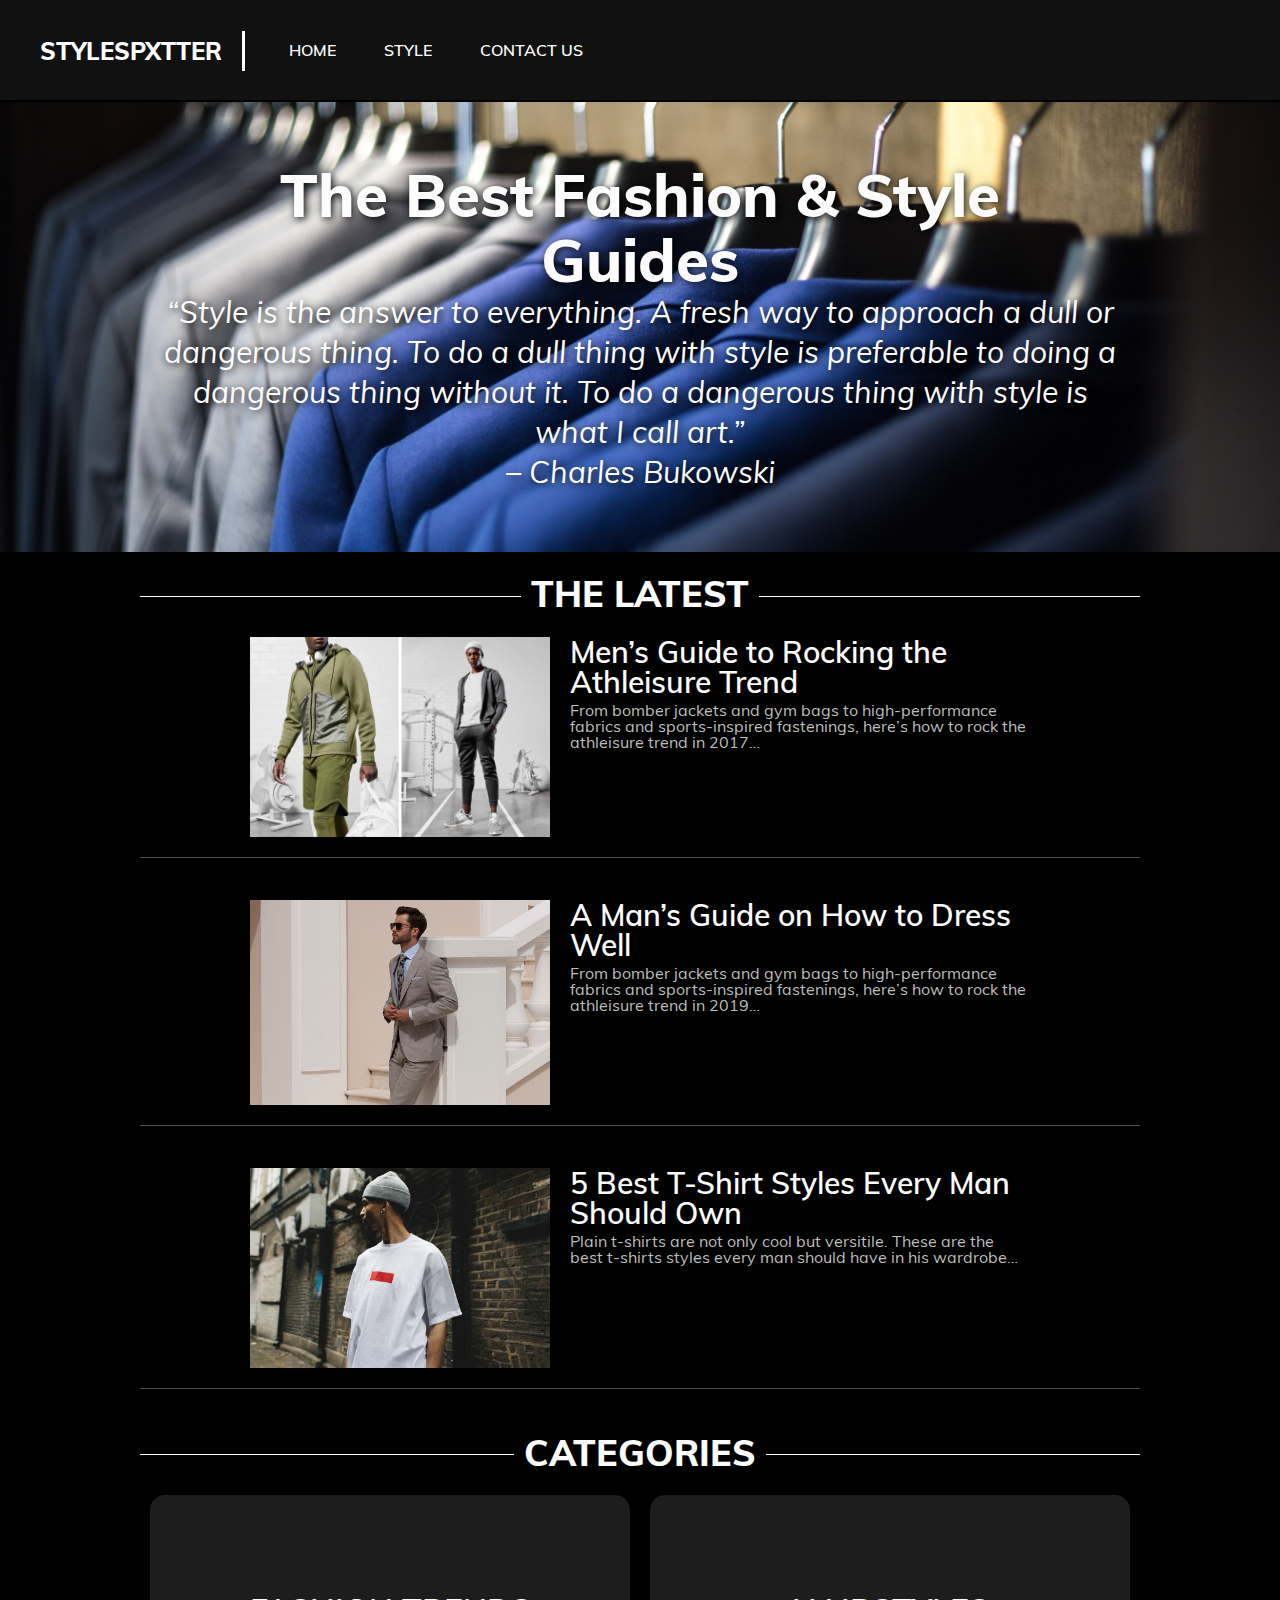
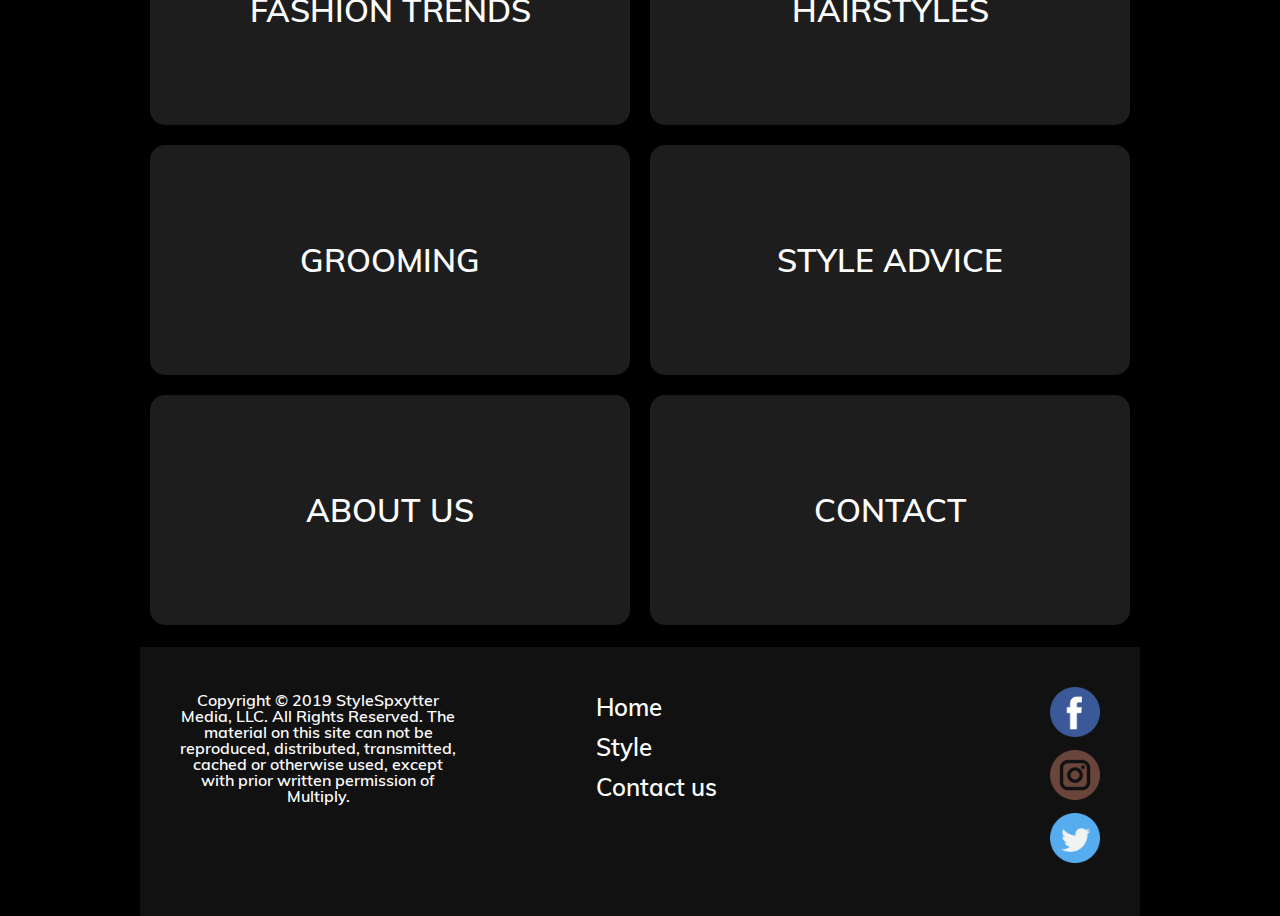
<file: index.html>
<!DOCTYPE html>
<html lang="en">

<head>
    <meta charset="UTF-8">
    <meta name="viewport" content="width=device-width, initial-scale=1.0">
    <link rel="stylesheet" href="style.css">

    <title>Style Spxtter</title>
</head>

<body>
    <header id="nav">
        <a href="index.html" class="header-brand">stylespxtter</a>
        <nav>

            <ul class="nav-links">
                <li>
                    <a href="index.html">Home</a></li>
                <li>
                    <a href="news.html">Style</a></li>
                <li>
                    <a href="contact.html">Contact us</a></li>
            </ul>


        </nav>
        <div class="burger">
            <div class="line"></div>
            <div class="line"></div>
            <div class="line"></div>
        </div>

    </header>
    <main>



        <section class="index-banner">
            <div class="vertical-center">
                <h2>The Best Fashion & Style Guides</h2>
                <h1>“Style is the answer to everything. A fresh way to approach a dull or dangerous thing. To do a dull thing with style is preferable to doing a dangerous thing without it. To do a dangerous thing with style is what I call art.” </h1>
                <h1> – Charles Bukowski</h1>
            </div>
        </section>
        <div class="wrapper">
            <div class="section-titles">
                <h2><span>The latest</span></h2>
            </div>
            <section class="news">

                <article>
                    <a href="#" class="article-img-link"><img src="img/article1.jpg" alt="pic1" a>
                        <div class="article-info">
                            <a href="#" class="article-title">
                                <h3>
                                    Men’s Guide to Rocking the Athleisure Trend
                                </h3>
                            </a>

                            <p>
                                From bomber jackets and gym bags to high-performance fabrics and sports-inspired fastenings, here’s how to rock the athleisure trend in 2017…
                            </p>
                        </div>
                </article>
                <article>
                    <a href="#" class="article-img-link"><img src="img/article2.jpg" alt="pic1" a>
                        <div class="article-info">
                            <a href="#" class="article-title">
                                <h3>
                                    A Man’s Guide on How to Dress Well
                                </h3>
                            </a>

                            <p>
                                From bomber jackets and gym bags to high-performance fabrics and sports-inspired fastenings, here’s how to rock the athleisure trend in 2019…
                            </p>
                        </div>
                </article>
                <article>
                    <a href="#" class="article-img-link"><img src="img/article3.jpg" alt="pic1" a>
                        <div class="article-info">
                            <a href="#" class="article-title">
                                <h3>
                                    5 Best T-Shirt Styles Every Man Should Own
                                </h3>
                            </a>

                            <p>
                                Plain t-shirts are not only cool but versitile. These are the best t-shirts styles every man should have in his wardrobe…
                            </p>
                        </div>
                </article>
            </section>

            <div class="section-titles">
                <h2><span>categories</span></h2>
            </div>

            <section class="index-links">

                <a href="news.html">
                    <div class="index-boxlink-square">
                        <h3>Fashion Trends</h3>
                    </div>
                </a>
                <a href="#">
                    <div class="index-boxlink-square">
                        <h3>Hairstyles</h3>
                    </div>
                </a>
                <a href="#">
                    <div class="index-boxlink-square">
                        <h3>Grooming</h3>
                    </div>
                </a>
                <a href="#">
                    <div class="index-boxlink-square">
                        <h3>Style Advice</h3>
                    </div>
                </a>
                <a href="#">
                    <div class="index-boxlink-square">
                        <h3>About us</h3>
                    </div>
                </a>
                <a href="contact.html">
                    <div class="index-boxlink-square">
                        <h3>Contact</h3>
                    </div>
                </a>
            </section>
        </div>
    </main>
    <div class="wrapper">
        <footer>
            <div class="copyright-info">
                <p>Copyright © 2019 StyleSpxytter Media, LLC. All Rights Reserved. The material on this site can not be reproduced, distributed, transmitted, cached or otherwise used, except with prior written permission of Multiply.</p>

            </div>
            <ul>
                <ul class="footer-main-links">
                    <li><a href="index.html">Home</a></li>
                    <li><a href="news.html">Style</a></li>
                    <li><a href="#">Contact us</a></li>
                </ul>
            </ul>

            <div class="footer-sm">
                <a href="https://www.facebook.com/"><img src="img/facebook.png" alt="facebook icon"></a>
                <a href="https://www.instagram.com"><img src="img/instagram.png" alt="instagram icon"></a>
                <a href="https://twitter.com/"><img src="img/twitter.png" alt="twitter icon"></a>

                </a>
            </div>

        </footer>
    </div>
    <script src="app.js"></script>
    <script src="script.js"></script>
</body>

</html>
</file>
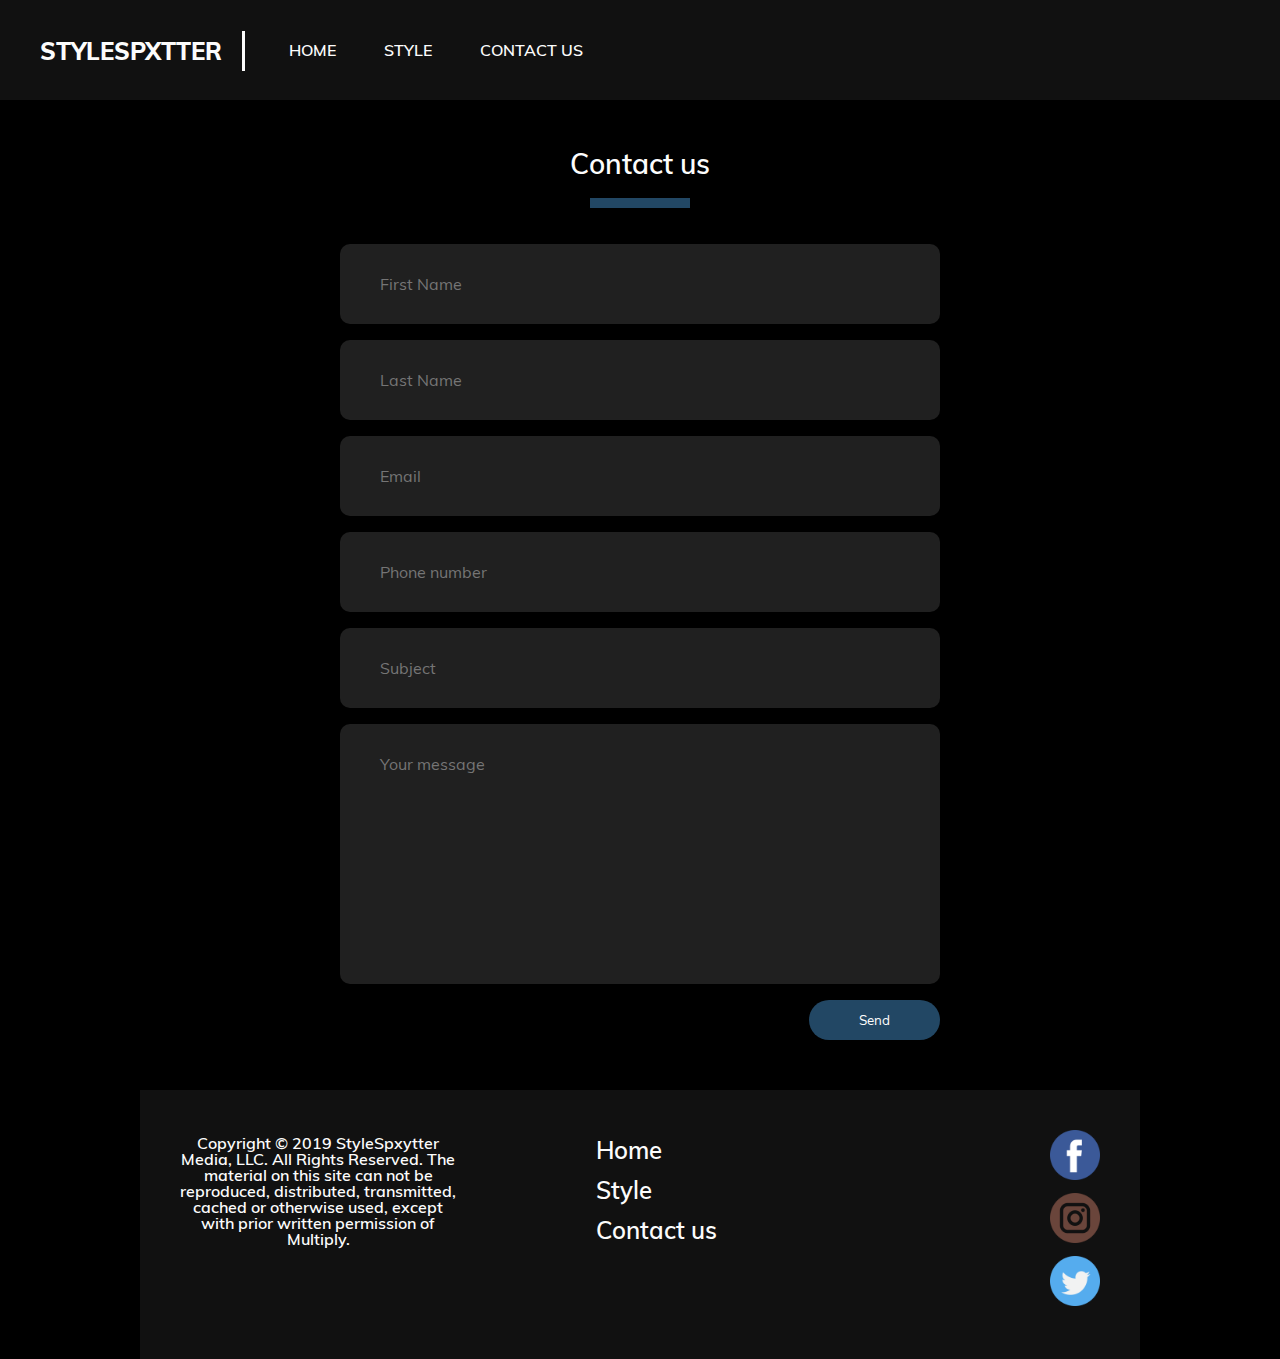
<file: Contact.html>
<!DOCTYPE html>
<html lang="en">

<head>
    <meta charset="UTF-8">
    <meta name="viewport" content="width=device-width, initial-scale=1.0">
    <link rel="stylesheet" href="style.css">

    <title>Style Spxtter</title>
</head>

<body>
    <header id="nav">
        <a href="index.html" class="header-brand">stylespxtter</a>
        <nav>

            <ul class="nav-links">
                <li>
                    <a href="index.html">Home</a></li>
                <li>
                    <a href="news.html">Style</a></li>
                <li>
                    <a href="contact.html">Contact us</a></li>
            </ul>


        </nav>
        <div class="burger">
            <div class="line"></div>
            <div class="line"></div>
            <div class="line"></div>
        </div>

    </header>
    <main>
        <div class="wrapper">
            <section class="contact-main">
                <h2>Contact us</h2>
                <div class="border"></div>

                <form action="contact.html" class="contact-form" method="POST">
                    <input type="text" name="fistName" class="contact-txt-form" placeholder="First Name" required id="first-name">
                    <input type="text" class="contact-txt-form" placeholder="Last Name" name="lastName" required id="last-name">
                    <input type="email" name="email" class="contact-txt-form" placeholder="Email" required id="email">
                    <input type="text" name="phoneNumber" class="contact-txt-form" placeholder="Phone number" required id="phone-number">
                    <input type="text" name="subject" class="contact-txt-form" placeholder="Subject" required id="subject">
                    <textarea class="contact-txt-form" name="message" rows="10" placeholder="Your message" id="message"></textarea>
                    <button class="btn-send" onclick="return checkInput();">Send</button>
                </form>
            </section>


        </div>
        <p id="validateInfo">

        </p>
    </main>
    <div class="wrapper">
        <footer>
            <div class="copyright-info">
                <p>Copyright © 2019 StyleSpxytter Media, LLC. All Rights Reserved. The material on this site can not be reproduced, distributed, transmitted, cached or otherwise used, except with prior written permission of Multiply.</p>

            </div>
            <ul>
                <ul class="footer-main-links">
                    <li><a href="index.html">Home</a></li>
                    <li><a href="news.html">Style</a></li>
                    <li><a href="#">Contact us</a></li>
                </ul>
            </ul>

            <div class="footer-sm">
                <a href="https://www.facebook.com/"><img src="img/facebook.png" alt="facebook icon"></a>
                <a href="https://www.instagram.com"><img src="img/instagram.png" alt="instagram icon"></a>
                <a href="https://twitter.com/"><img src="img/twitter.png" alt="twitter icon"></a>

                </a>
            </div>

        </footer>
    </div>
    <script src="app.js"></script>
    <script src="script.js"></script>
</body>

</html>
</file>
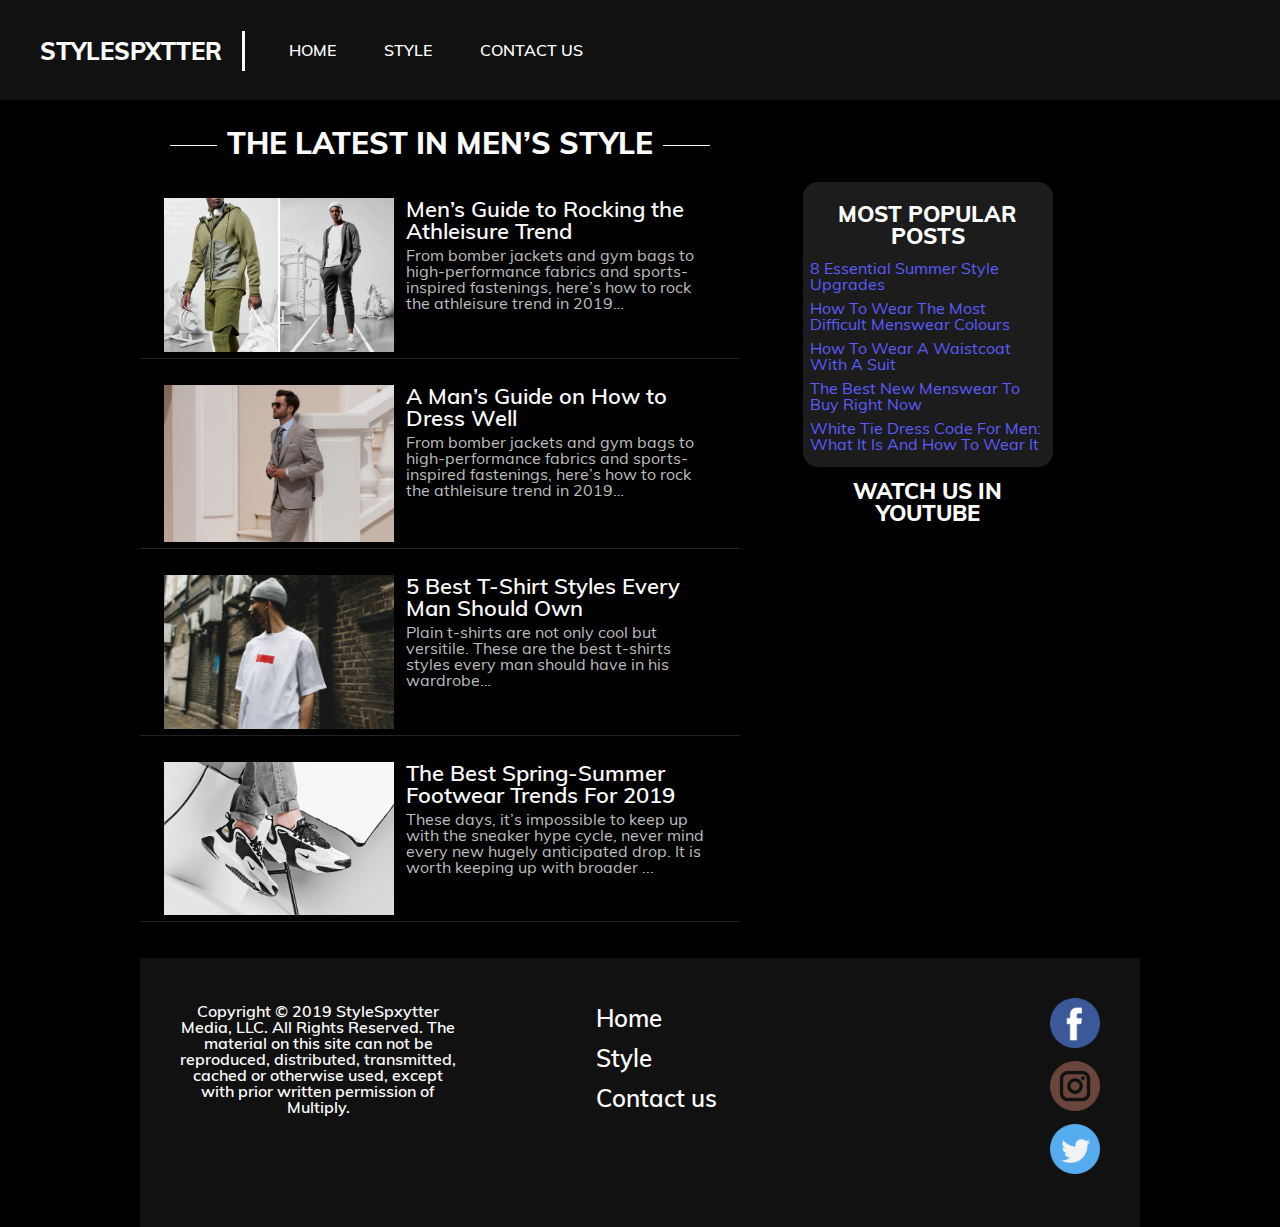
<file: news.html>
<!DOCTYPE html>
<html lang="en">

<head>
    <meta charset="UTF-8">
    <meta name="viewport" content="width=device-width, initial-scale=1.0">
    <link rel="stylesheet" href="style.css">

    <title>Style Spxtter</title>
</head>

<body>
    <header id="nav">
        <a href="index.html" class="header-brand">stylespxtter</a>
        <nav>

            <ul class="nav-links">
                <li>
                    <a href="index.html">Home</a></li>
                <li>
                    <a href="news.html">Style</a></li>
                <li>
                    <a href="contact.html">Contact us</a></li>
            </ul>


        </nav>
        <div class="burger">
            <div class="line"></div>
            <div class="line"></div>
            <div class="line"></div>
        </div>

    </header>
    <main>
        <div class="wrapper">
            <div class="newspage-content">
                <section class="news-page-articles">
                    <div class="newspage-section-titles">
                        <h2><span>THE LATEST IN MEN’S STYLE
                                </span></h2>
                    </div>

                    <article>
                        <a href="#" class="newspage-article-img"><img src="img/article1.jpg" alt="pic1" a>
                            <div class="newspage-article-info">
                                <a href="#" class="newspage-article-title">
                                    <h3>
                                        Men’s Guide to Rocking the Athleisure Trend
                                    </h3>
                                </a>

                                <p>
                                    From bomber jackets and gym bags to high-performance fabrics and sports-inspired fastenings, here’s how to rock the athleisure trend in 2019…
                                </p>
                            </div>
                    </article>
                    <article>
                        <a href="#" class="newspage-article-img"><img src="img/article2.jpg" alt="pic1" a>
                            <div class="newspage-article-info">
                                <a href="#" class="newspage-article-title">
                                    <h3>
                                        A Man’s Guide on How to Dress Well
                                    </h3>
                                </a>

                                <p>
                                    From bomber jackets and gym bags to high-performance fabrics and sports-inspired fastenings, here’s how to rock the athleisure trend in 2019…
                                </p>
                            </div>
                    </article>
                    <article>
                        <a href="#" class="newspage-article-img"><img src="img/article3.jpg" alt="pic1" a>
                            <div class="newspage-article-info">
                                <a href="#" class="newspage-article-title">
                                    <h3>
                                        5 Best T-Shirt Styles Every Man Should Own
                                    </h3>
                                </a>

                                <p>
                                    Plain t-shirts are not only cool but versitile. These are the best t-shirts styles every man should have in his wardrobe… </p>
                            </div>
                    </article>
                    <article>
                        <a href="#" class="newspage-article-img"><img src="img/article4.jpg" alt="pic1" a>
                            <div class="newspage-article-info">
                                <a href="#" class="newspage-article-title">
                                    <h3>
                                        The Best Spring-Summer Footwear Trends For 2019
                                    </h3>
                                </a>

                                <p>
                                    These days, it’s impossible to keep up with the sneaker hype cycle, never mind every new hugely anticipated drop. It is worth keeping up with broader ...</p>
                            </div>
                    </article>
                </section>

                <aside class="newspage-aside">
                    <article>
                        <h3>most popular posts</h3>
                        <ul>
                            <li><a href="#">8 Essential Summer Style Upgrades</a></li>
                            <li><a href="#">How To Wear The Most Difficult Menswear Colours
                                    </a></li>
                            <li><a href="#">
                                            How To Wear A Waistcoat With A Suit</a></li>
                            <li><a href="#">The Best New Menswear To Buy Right Now</a></li>
                            <li><a href="#">White Tie Dress Code For Men: What It Is And How To Wear It</a></li>
                        </ul>
                    </article>
                    <h3>Watch us in youtube</h3>
                    <iframe width="560" height="315" src="https://www.youtube.com/embed/aduLLHso3No" frameborder="0" allow="accelerometer; autoplay; encrypted-media; gyroscope; picture-in-picture" allowfullscreen></iframe>
                </aside>
            </div>


        </div>
    </main>
    <div class="wrapper">
        <footer>
            <div class="copyright-info">
                <p>Copyright © 2019 StyleSpxytter Media, LLC. All Rights Reserved. The material on this site can not be reproduced, distributed, transmitted, cached or otherwise used, except with prior written permission of Multiply.</p>

            </div>
            <ul>
                <ul class="footer-main-links">
                    <li><a href="index.html">Home</a></li>
                    <li><a href="news.html">Style</a></li>
                    <li><a href="#">Contact us</a></li>
                </ul>
            </ul>

            <div class="footer-sm">
                <a href="https://www.facebook.com/"><img src="img/facebook.png" alt="facebook icon"></a>
                <a href="https://www.instagram.com"><img src="img/instagram.png" alt="instagram icon"></a>
                <a href="https://twitter.com/"><img src="img/twitter.png" alt="twitter icon"></a>

                </a>
            </div>

        </footer>
    </div>
    <script src="app.js"></script>
    <script src="script.js"></script>
</body>

</html>
</file>
<file: style.css>
@font-face {
    font-family: "MuliExtraBold";
    src: url('Muli-ExtraBold.ttf');
}

@font-face {
    font-family: "MuliSemiBold";
    src: url('Muli-SemiBold.ttf');
}

@font-face {
    font-family: "MuliRegular";
    src: url('Muli-Regular.ttf');
}

@font-face {
    font-family: "MuliItalic";
    src: url('Muli-Italic.ttf');
}

html,
body,
div,
span,
applet,
object,
iframe,
h1,
h2,
h3,
h4,
h5,
h6,
p,
blockquote,
pre,
a,
abbr,
acronym,
address,
big,
cite,
code,
del,
dfn,
em,
img,
ins,
kbd,
q,
s,
samp,
small,
strike,
strong,
sub,
sup,
tt,
var,
b,
u,
i,
center,
dl,
dt,
dd,
ol,
ul,
li,
fieldset,
form,
label,
legend,
table,
caption,
tbody,
tfoot,
thead,
tr,
th,
td,
article,
aside,
canvas,
details,
embed,
figure,
figcaption,
footer,
header,
hgroup,
menu,
nav,
output,
ruby,
section,
summary,
time,
mark,
audio,
video {
    margin: 0;
    padding: 0;
    border: 0;
    font-size: 100%;
    font: inherit;
    vertical-align: baseline;
}


/* HTML5 display-role reset for older browsers */

article,
aside,
details,
figcaption,
figure,
footer,
header,
hgroup,
menu,
nav,
section {
    display: block;
}

body {
    line-height: 1;
}

ol,
ul {
    list-style: none;
}

blockquote,
q {
    quotes: none;
}

blockquote:before,
blockquote:after,
q:before,
q:after {
    content: '';
    content: none;
}

table {
    border-collapse: collapse;
    border-spacing: 0;
}


/* MY CODE */

* {
    text-decoration: none;
    color: rgb(252, 252, 252);
    font-family: MuliRegular;
}

body {
    background-color: rgb(0, 0, 0);
}

header {
    background-color: rgb(17, 17, 17);
    width: 100%;
    height: 100px;
    position: relative;
}

header .header-brand {
    font-size: 24px;
    color: rgb(252, 252, 252);
    font-family: MuliExtraBold;
    text-transform: uppercase;
    display: block;
    margin: 31px 0;
    text-align: left;
    line-height: 40px;
    padding: 0px 20px 0px 40px;
    border-right: 3px solid rgb(252, 252, 252);
    float: left;
}

header nav ul {
    display: block;
    margin: 0 auto;
    width: fit-content;
}

header nav ul li {
    display: inline-block;
    float: left;
    list-style-type: none;
    padding: 0 24px;
}

header nav ul li a {
    font-size: 16px;
    color: rgb(252, 252, 252);
    font-family: MuliSemiBold;
    text-transform: uppercase;
}

@media only screen and (min-width: 767px) {
    header .header-brand {
        margin: 31px 0;
        text-align: left;
        line-height: 40px;
        padding: 0px 20px 0px 40px;
        border-right: 3px solid rgb(252, 252, 252);
        float: left;
    }
    header nav ul {
        display: block;
        margin: 20px 0px 0px 20px;
        float: left;
    }
    header nav ul li a {
        line-height: 60px;
    }
    /*link hover effect*/
    header nav ul li a::after {
        content: '';
        display: block;
        width: 0;
        height: 2px;
        background: rgb(252, 252, 252);
        transition: width .3s;
        margin-top: -15px;
    }
    header nav ul li a:hover::after {
        width: 100%;
        transition: width .3s;
    }
}


/*nav for mobile*/

@media only screen and (max-width: 767px) {
    body {
        overflow-x: hidden;
    }
    header {
        height: 100px;
    }
    header .header-brand {
        margin: 0 auto;
        text-align: center;
        padding: 38px 0;
        border-right: 0px;
        float: none;
        line-height: 24px;
    }
    .line {
        width: 25px;
        height: 3px;
        background-color: rgb(252, 252, 252);
        margin: 5px;
    }
    .burger {
        float: right;
        margin-top: -62px;
        margin-right: 15px;
        display: block;
        cursor: pointer;
    }
    .nav-links {
        position: absolute;
        right: 0px;
        height: calc(100vh - 100px);
        box-sizing: border-box;
        top: 100px;
        background-color: rgba(0, 0, 0, 0.95);
        display: flex;
        flex-direction: column;
        align-items: center;
        justify-content: space-around;
        width: 50%;
        transform: translateX(100%);
        transition: transform 0.5s ease-in;
        box-shadow: -2px 2px 8px 0px rgb(10, 10, 10);
    }
    .nav-links a {
        font-size: 24px;
    }
}

.nav-active {
    transform: translateX(0%);
}


/*index page*/

.index-banner {
    width: 100%;
    height: calc(100vh - 100px);
    background-image: url('img/banner.jpg');
    background-repeat: no-repeat;
    background-position: center;
    background-size: cover;
    display: table;
}

.vertical-center {
    display: table-cell;
    vertical-align: middle;
}

.index-banner h2 {
    font-size: 60px;
    color: rgb(252, 252, 252);
    font-family: MuliExtraBold;
    text-align: center;
    text-shadow: 2px 2px 8px #000;
    line-height: 65px;
    margin: 5px 15px;
}

.index-banner h1 {
    font-size: 30px;
    color: rgb(252, 252, 252);
    font-family: MuliItalic;
    text-align: center;
    text-shadow: 2px 2px 8px #000;
    line-height: 40px;
    margin: 5px 15px;
}


/*news section*/

.section-titles {
    text-align: center;
}

.section-titles h2 {
    width: 100%;
    text-align: center;
    border-bottom: 1px solid rgb(255, 255, 255);
    line-height: 0.1em;
    margin: 40px 0 20px;
    font-family: MuliExtraBold;
    color: rgb(252, 252, 252);
    text-transform: uppercase;
    font-size: 36px;
}

.section-titles h2 span {
    background: rgb(0, 0, 0);
    padding: 0 10px;
}

.news article {
    display: inline-block;
    margin: 20px 0;
    border-bottom: 1px solid rgb(77, 77, 77);
    padding-bottom: 2%;
}

.article-img-link img {
    width: 30%;
    display: block;
    float: left;
    margin-left: 11%;
}

.article-title {
    color: rgb(252, 252, 252);
    font-family: MuliSemiBold;
    font-size: 30px;
    display: inline;
}

.news article p {
    margin-top: 5px;
    color: rgb(190, 190, 190);
    font-family: MuliRegular;
    font-size: 16px;
}

.article-info {
    width: 46%;
    display: block;
    float: left;
    margin-left: 2%;
    margin-right: 11%;
}


/*links section*/

.index-links div {
    margin: 15px 15px 0px;
    width: calc(100%-30px);
    height: 100px;
    background-color: rgb(29, 29, 29);
    border-radius: 15px;
}

.index-links div :hover {
    background-color: rgb(49, 49, 49);
    border-radius: 15px;
}

.index-links div h3 {
    font-size: 30px;
    color: rgb(252, 252, 252);
    font-family: MuliSemiBold;
    text-align: center;
    line-height: 40px;
    text-transform: uppercase;
    line-height: 100px;
}

@media only screen and (min-width: 1024px) {
    .wrapper {
        width: 1000px;
        margin: 0 auto;
    }
    .index-banner {
        height: 450px;
    }
    .index-banner h1 {
        display: block;
        width: 970px;
        margin: 0 auto;
    }
    .index-banner h2 {
        display: block;
        width: 900px;
        margin: 0 auto;
    }
    .index-links {
        display: inline-block;
        overflow: hidden;
    }
    .index-links div {
        margin: 20px 10px 0px;
        height: 230px;
        width: 48%;
        float: left;
    }
    .index-links div h3 {
        line-height: 230px;
        font-size: 32px;
    }
}

@media only screen and (min-width: 768px) and (max-width: 1023px) {
    .index-banner h1 {
        display: block;
        width: 680px;
        margin: 0 auto;
    }
    .index-banner h2 {
        display: block;
        width: 620px;
        margin: 0 auto;
    }
    .news {
        margin: 50px;
    }
    .article-img-link {
        display: inline-block;
        margin: 0 auto;
    }
    .article-img-link img {
        width: 80%;
        margin: 0 10%;
    }
    .article-info {
        display: inline-block;
        width: 94%;
        margin: 0 3%;
    }
    .article-title {
        text-align: center;
    }
    .article-info p {
        text-align: center;
    }
}

@media only screen and (max-width: 767px) {
    .article-img-link {
        display: inline-block;
        margin: 0 auto;
    }
    .article-img-link img {
        width: 90%;
        margin: 0 5%;
    }
    .article-info {
        display: inline-block;
        width: 94%;
        margin: 0 3%;
    }
    .section-titles h2 {
        font-size: 30px;
    }
    .news {
        margin: 50px;
    }
    .article-title {
        text-align: center;
    }
    .article-info p {
        text-align: center;
    }
}


/*----News page------*/

.newspage-section-titles {
    text-align: center;
}

.newspage-section-titles h2 {
    width: 90%;
    text-align: center;
    border-bottom: 1px solid rgb(255, 255, 255);
    line-height: 0.1em;
    margin: 40px 5%;
    font-family: MuliExtraBold;
    color: rgb(252, 252, 252);
    text-transform: uppercase;
    font-size: 30px;
}

.newspage-section-titles h2 span {
    background: rgb(0, 0, 0);
    padding: 0 10px;
}

.news-page-articles {
    width: 60%;
    display: inline-block;
    float: left;
    margin: 0 auto;
}

.news-page-articles article {
    margin: 2% 0;
    display: inline-block;
    padding-bottom: 1%;
    border-bottom: 1px solid rgb(34, 34, 34);
}

.newspage-article-img {
    display: block;
    margin-left: 4%;
}

.newspage-article-img img {
    width: 40%;
    float: left;
}

.newspage-article-title {
    color: rgb(252, 252, 252);
    font-family: MuliSemiBold;
    font-size: 22px;
    display: inline;
}

.newspage-article-info {
    width: 50%;
    float: left;
    margin-left: 2%;
    margin-right: 4%;
}

.newspage-article-info p {
    margin-top: 5px;
    color: rgb(190, 190, 190);
    font-family: MuliRegular;
    font-size: 16px;
}

.newspage-aside {
    margin: 80px 6.25%;
    width: 25%;
    float: left;
}

.newspage-aside iframe {
    margin: 5%;
    width: 90%;
    height: 250px;
}

.newspage-aside article {
    background-color: rgba(94, 94, 94, 0.3);
    padding: 3%;
    border-radius: 15px;
}

.newspage-aside h3 {
    text-align: center;
    text-transform: uppercase;
    font-family: MuliExtraBold;
    font-size: 22px;
    margin: 13px 0;
}

.newspage-aside ul li {
    margin-bottom: 8px;
}

.newspage-aside ul li a {
    color: rgb(91, 93, 255);
}

.newspage-content {
    display: inline-block;
    overflow: hidden;
}

@media only screen and (max-width: 767px) {
    .news-page-articles {
        width: 90%;
        float: none;
        margin: 1% 5%;
    }
    .newspage-aside {
        width: 90%;
        float: none;
    }
    .newspage-article-img img {
        display: inline-block;
        width: 90%;
        margin: 2% 5%;
    }
    .newspage-article-info {
        width: 90%;
        float: none;
        margin: 2% 5%;
        text-align: center;
    }
    .newspage-section-titles h2 {
        font-size: 18px;
    }
    .newspage-article-title h3 {
        font-size: 20px;
    }
}

@media only screen and (max-width: 1023px) {
    .news-page-articles {
        width: 90%;
        float: none;
        margin: 2% 5%;
    }
    .newspage-aside {
        width: 90%;
        float: none;
        margin: 2% 5%;
    }
    .newspage-aside ul li {
        text-align: center;
    }
}


/*----------------------*/


/*CONTACT US PAGE*/

.contact-main {
    margin: 5% auto;
}

.contact-main h2 {
    text-align: center;
    font-size: 28px;
    font-family: MuliSemiBold;
}

.border {
    width: 100px;
    height: 10px;
    margin: 20px auto;
    background: rgb(34, 71, 100);
}

.contact-form {
    max-width: 600px;
    margin: auto;
    padding: 0 10px;
    overflow: hidden;
}

.contact-txt-form {
    color: #fff;
    display: block;
    width: 100%;
    box-sizing: border-box;
    margin: 16px 0;
    border: 0px;
    background: rgb(32, 32, 32);
    padding: 30px 40px;
    font-size: 16px;
    border-radius: 10px;
}

.contact-txt-form:hover {
    box-sizing: 0 px 0px 10px rgb(0, 140, 255);
}

textarea {
    resize: none;
}

.contact-txt-form:focus {
    box-shadow: 0px 0px 10px 4px rgb(34, 71, 100);
}

.btn-send {
    float: right;
    border: 0px;
    background: rgb(34, 71, 100);
    border-radius: 20px;
    padding: 12px 50px;
    cursor: pointer;
    transition: 0.5s;
}


/**/

main:after {
    clear: both;
    display: block;
    content: '';
}


/* Footer */

footer {
    width: calc(100%-80px);
    padding: 40px 40px;
    margin-top: 20px;
    background-color: rgb(17, 17, 17);
    overflow: hidden;
}

footer ul {
    width: fit-content;
    float: left;
    padding-left: 20px;
}

footer ul li {
    display: block;
    list-style-type: none;
}

footer ul li a {
    font-size: 24px;
    color: rgb(252, 252, 252);
    font-family: MuliSemiBold;
    line-height: 40px;
}

.copyright-info {
    display: none;
}

.footer-sm {
    width: 50px;
    float: right;
}

.footer-sm img {
    width: 100%;
    margin-bottom: 10px;
}

@media only screen and (min-width: 1023px) {
    .footer-main-links {
        display: inline-block;
        margin-left: 100px;
    }
    .copyright-info {
        display: inline;
        width: 30%;
        float: left;
        text-align: center;
        font-size: 16px;
        color: rgb(117, 117, 117);
        font-family: MuliSemiBold;
        margin-top: 5px;
    }
}

@media only screen and (max-width: 1023px) {
    .footer-main-links {
        margin-left: -40px;
    }
}

#validateInfo {
    color: red;
    text-align: center;
}
</file>
